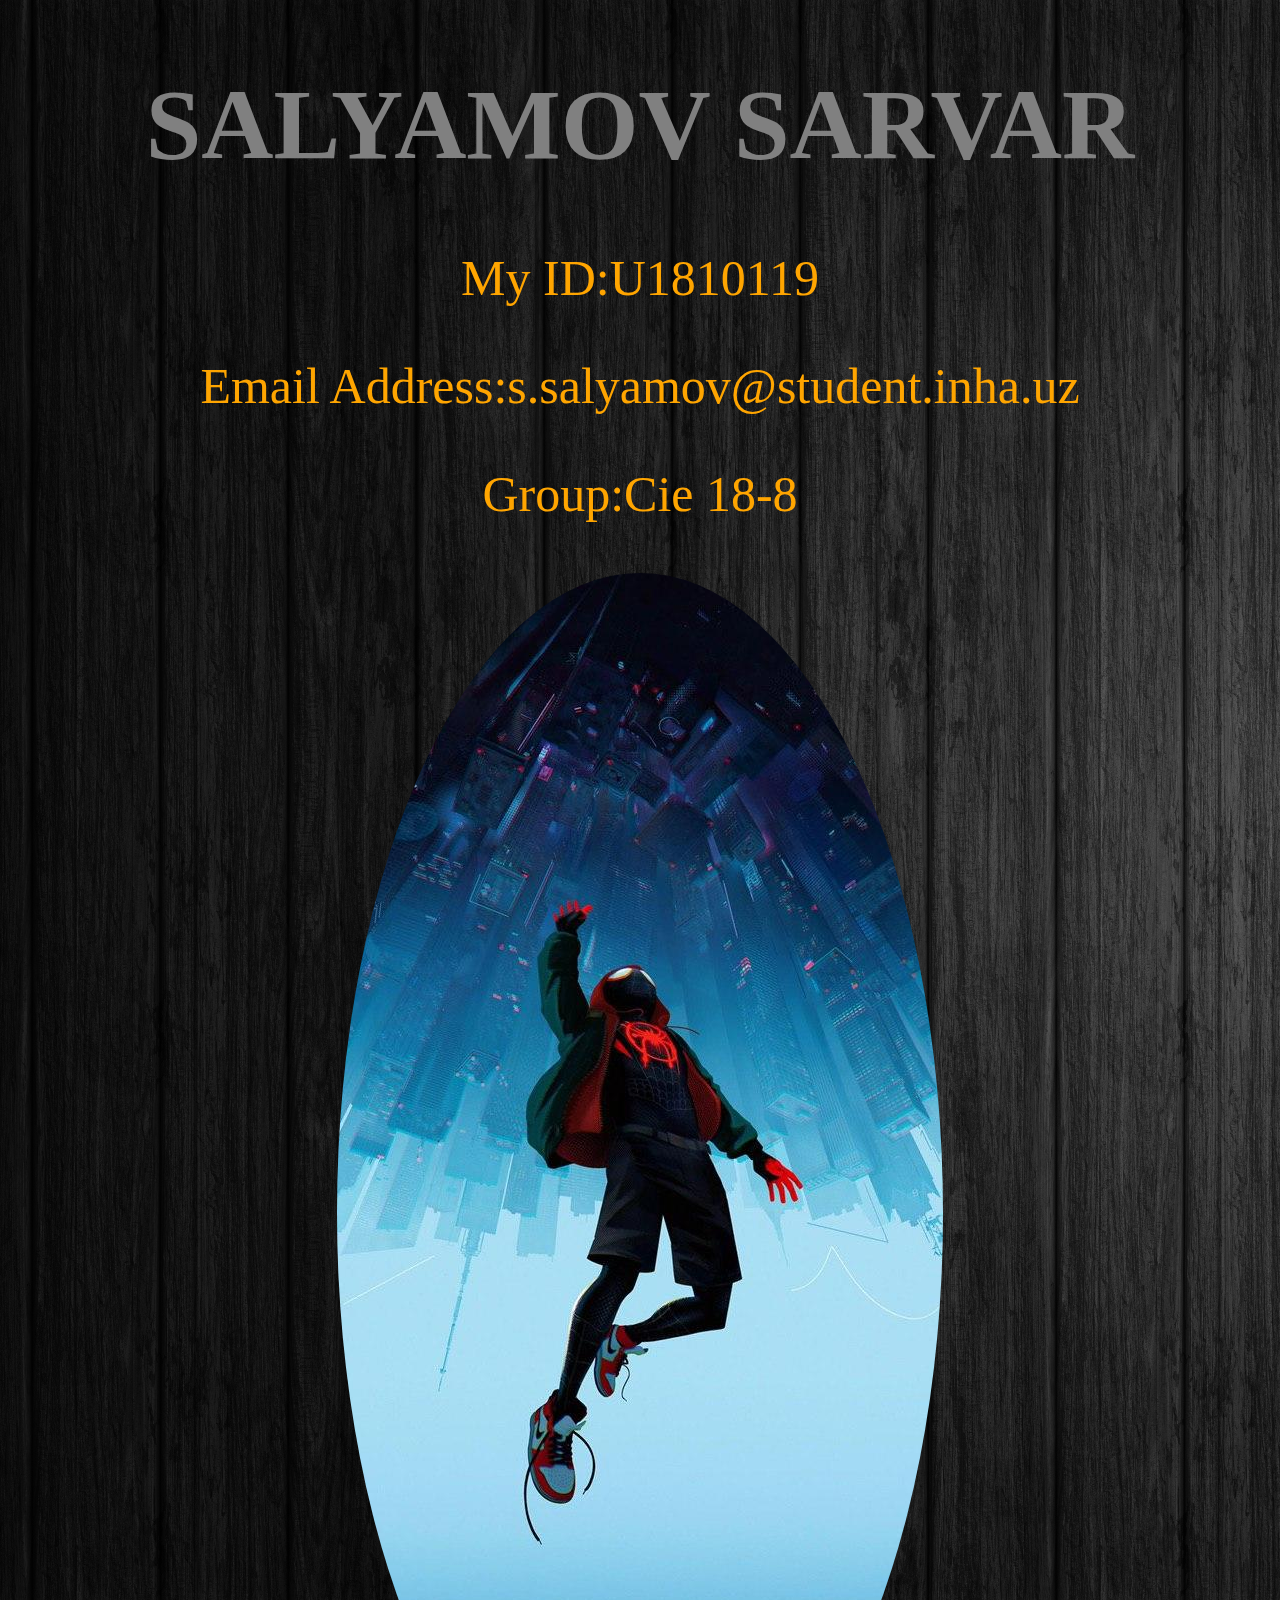
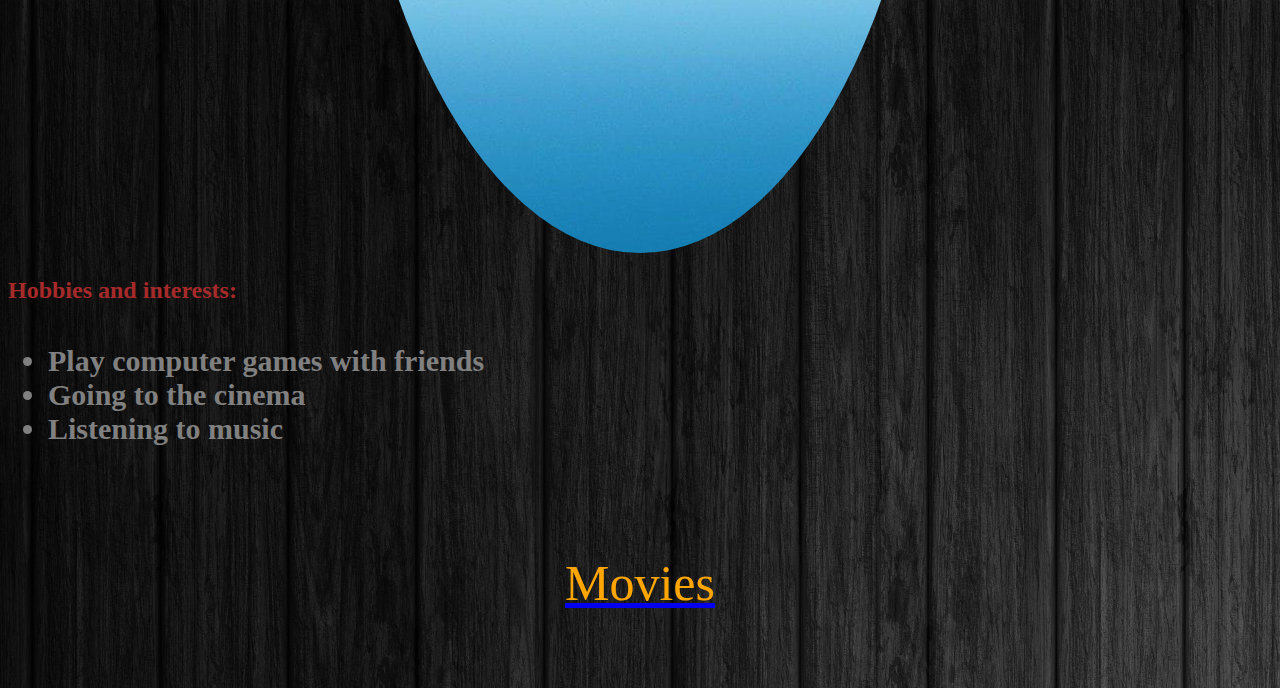
<file: index.html>
<!DOCTYPE html>
<html>
<head>
	<title>WEB PAGE autobiography</title>
	<meta charset="utf-8">
	<link rel="stylesheet" type="text/css" href="style.css">
	
</head>
<body>
<h1> SALYAMOV SARVAR</h1>
<a href=""><p></p></a>
<p>My ID:U1810119</p>
<p>Email Address:s.salyamov@student.inha.uz</p>
<p>Group:Cie 18-8</p>
<center><img src="spider.jpg"  ></center>
<h2>Hobbies and interests:</h2>
<ul>
	<h4><li>Play computer games with friends</li>
	<li>Going to the cinema</li>
	<li>Listening to music</li></h4>
</ul>
<br><a href="movie.html"><p>Movies</p></a></br>
</body>
</html>
</file>
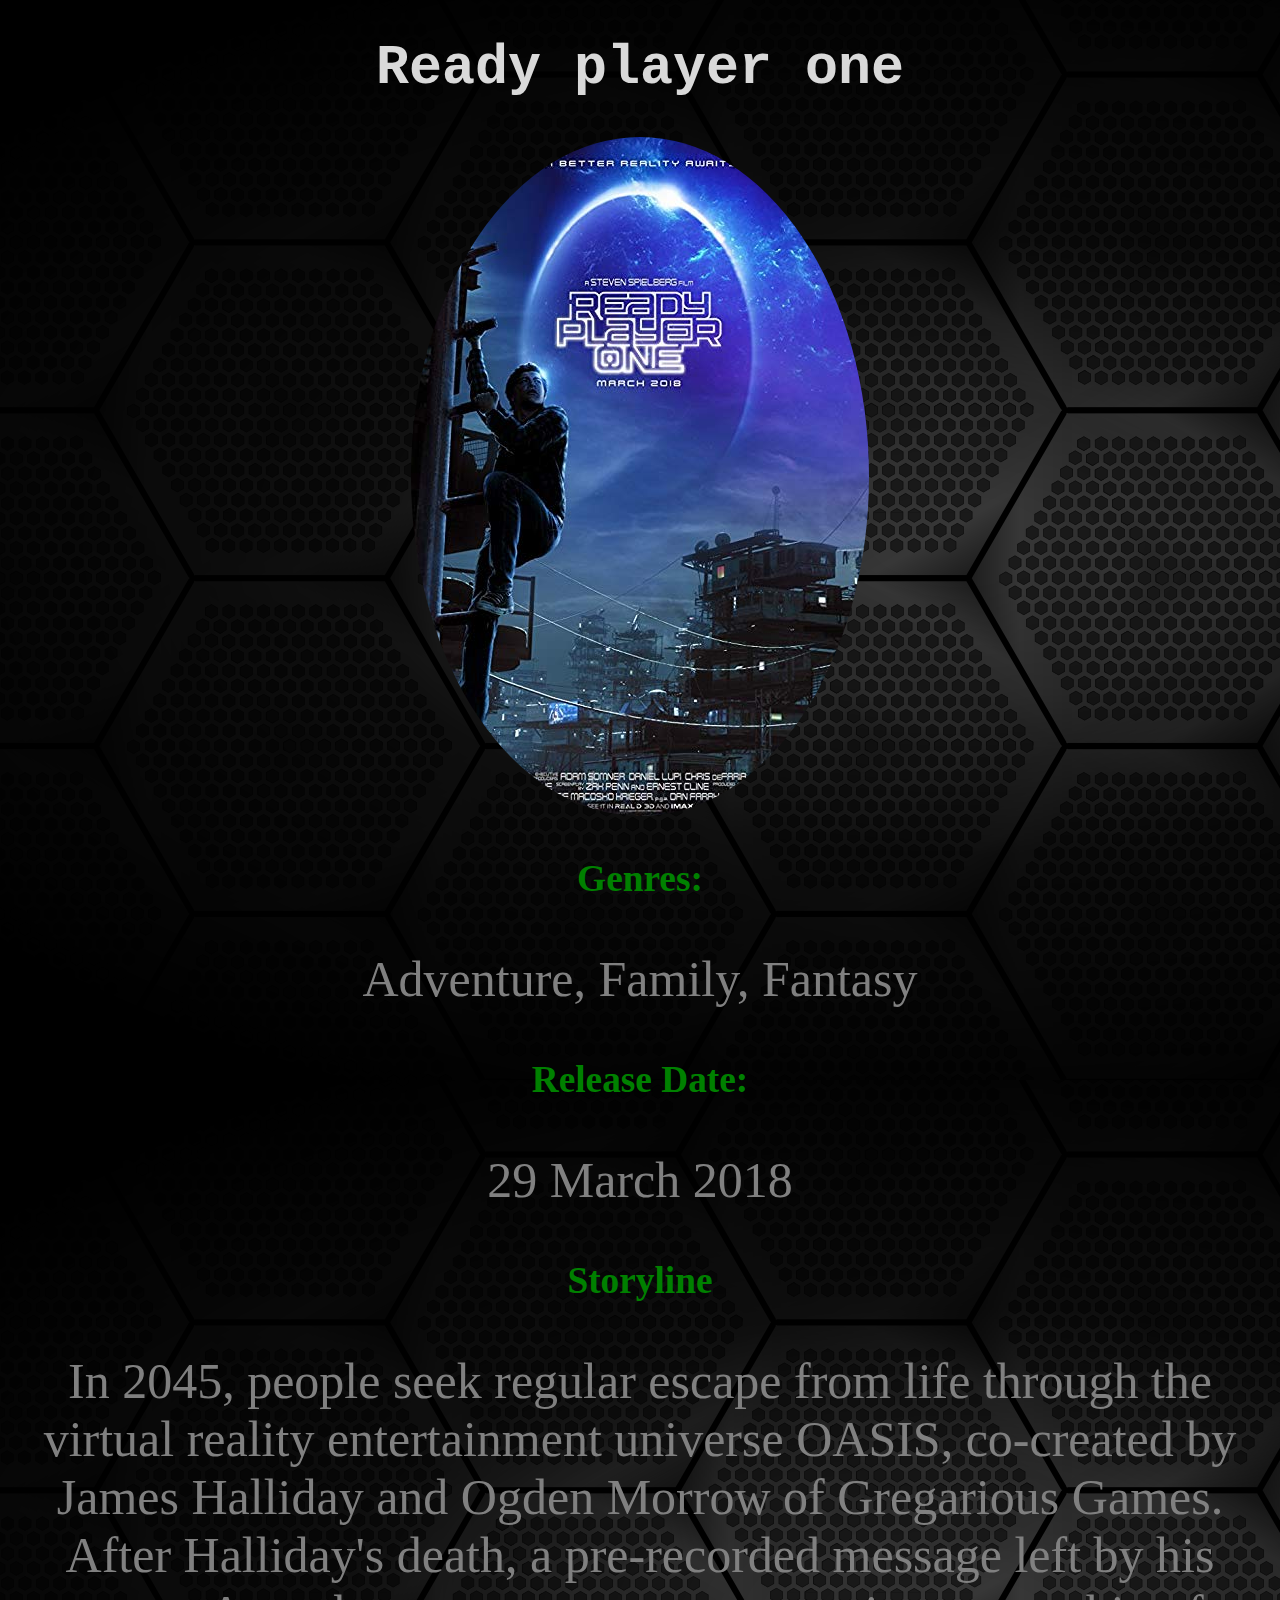
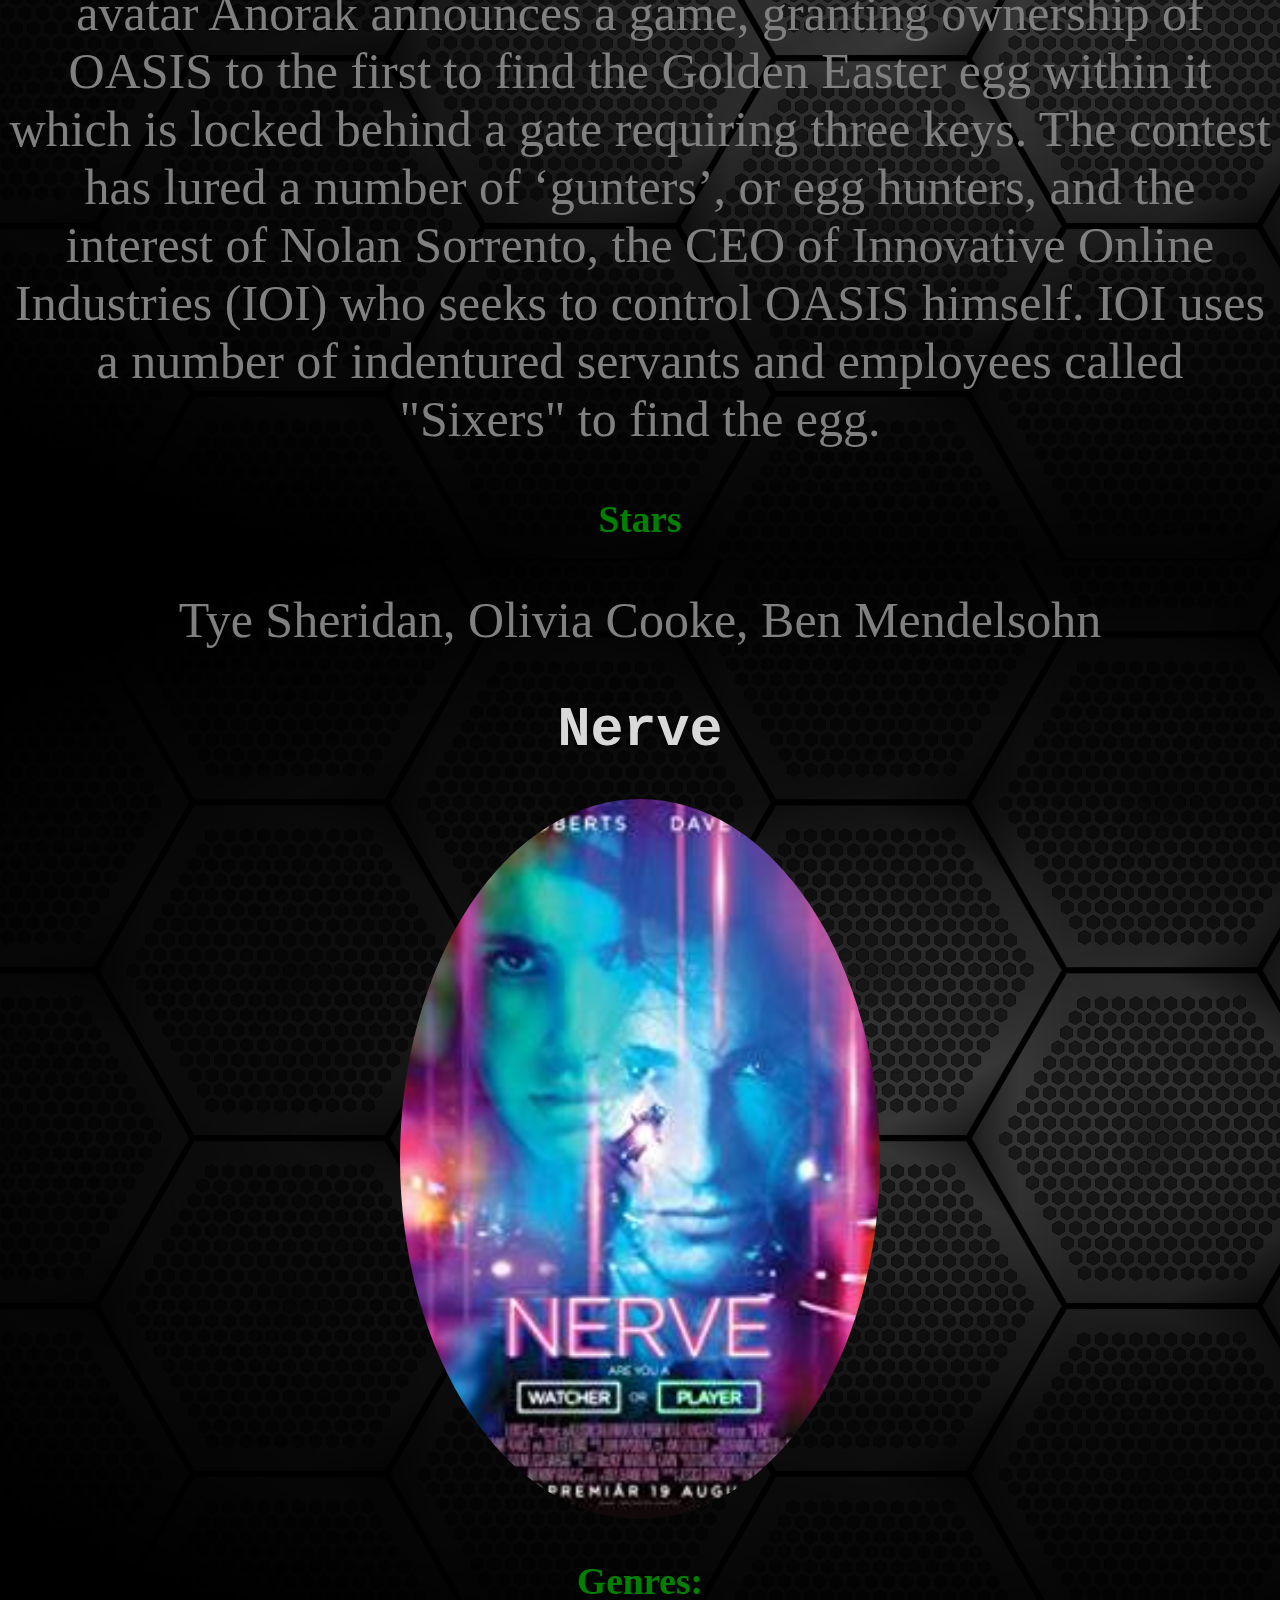
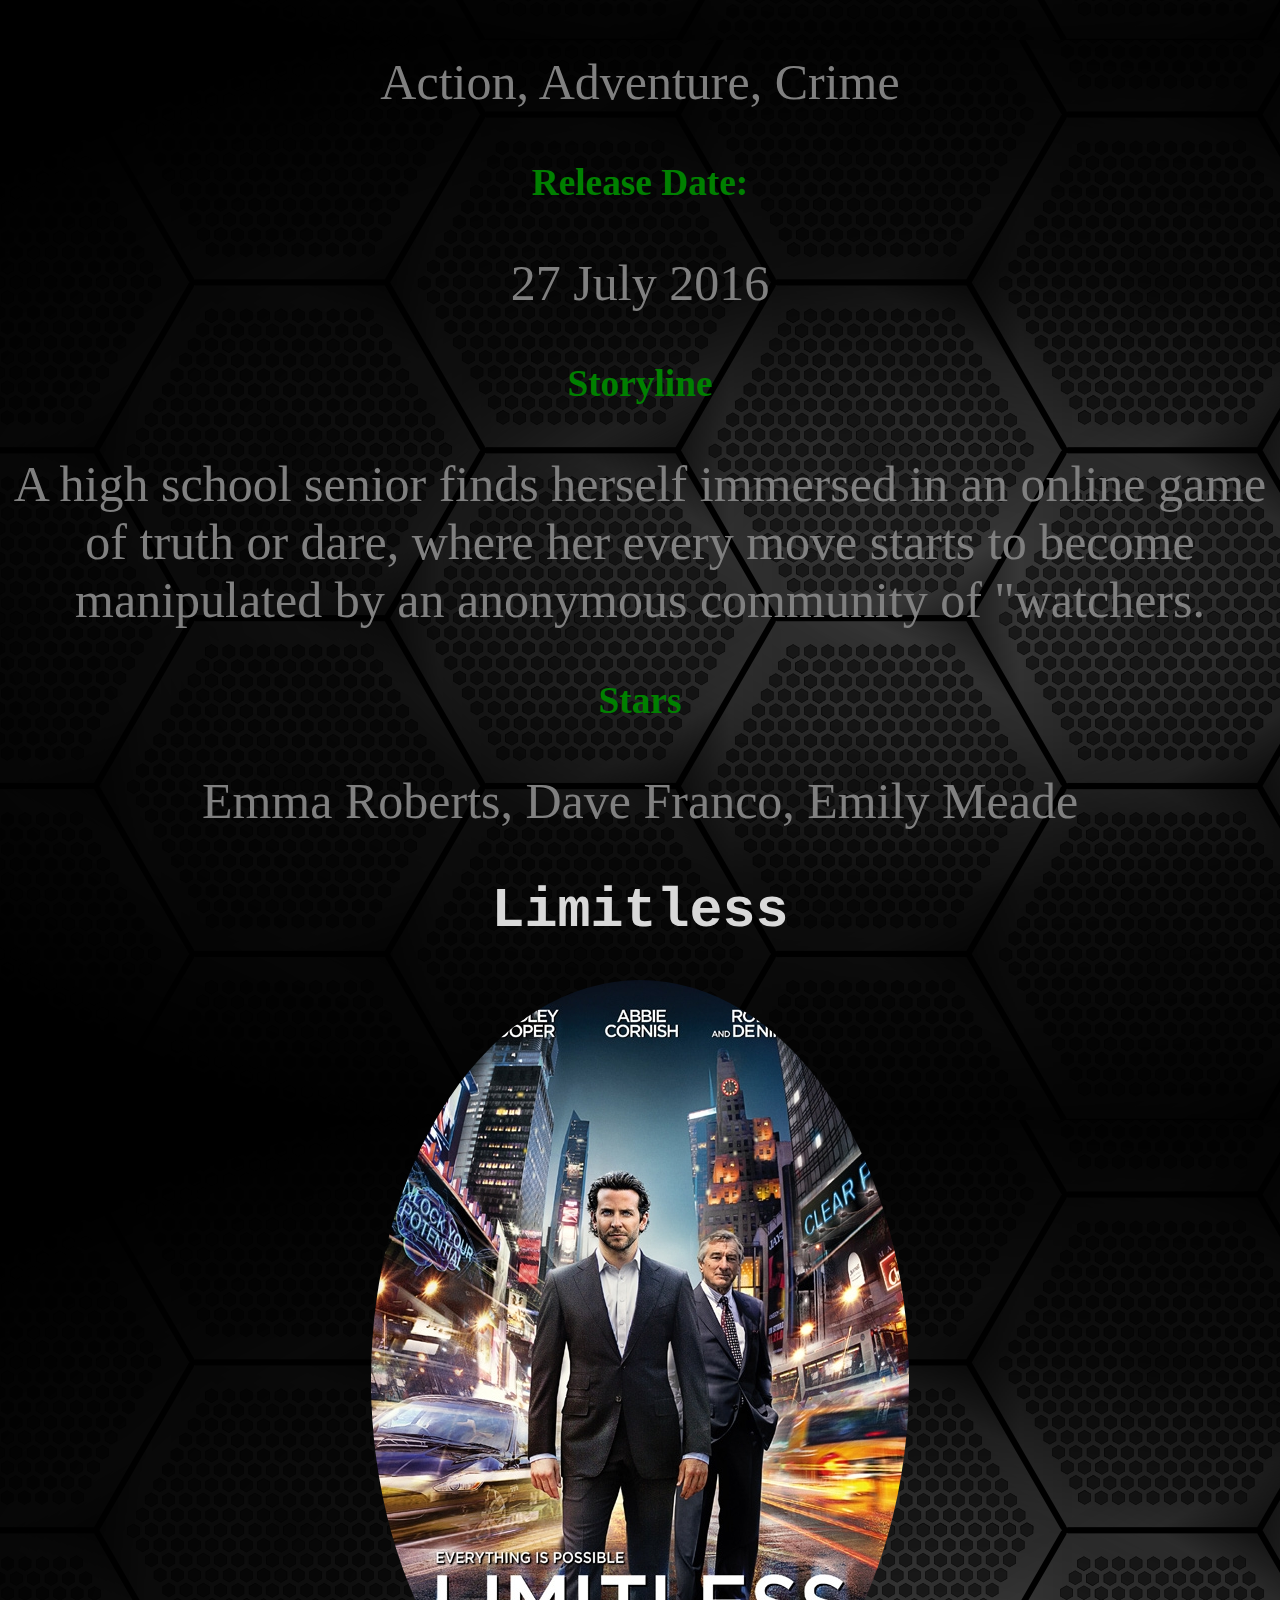
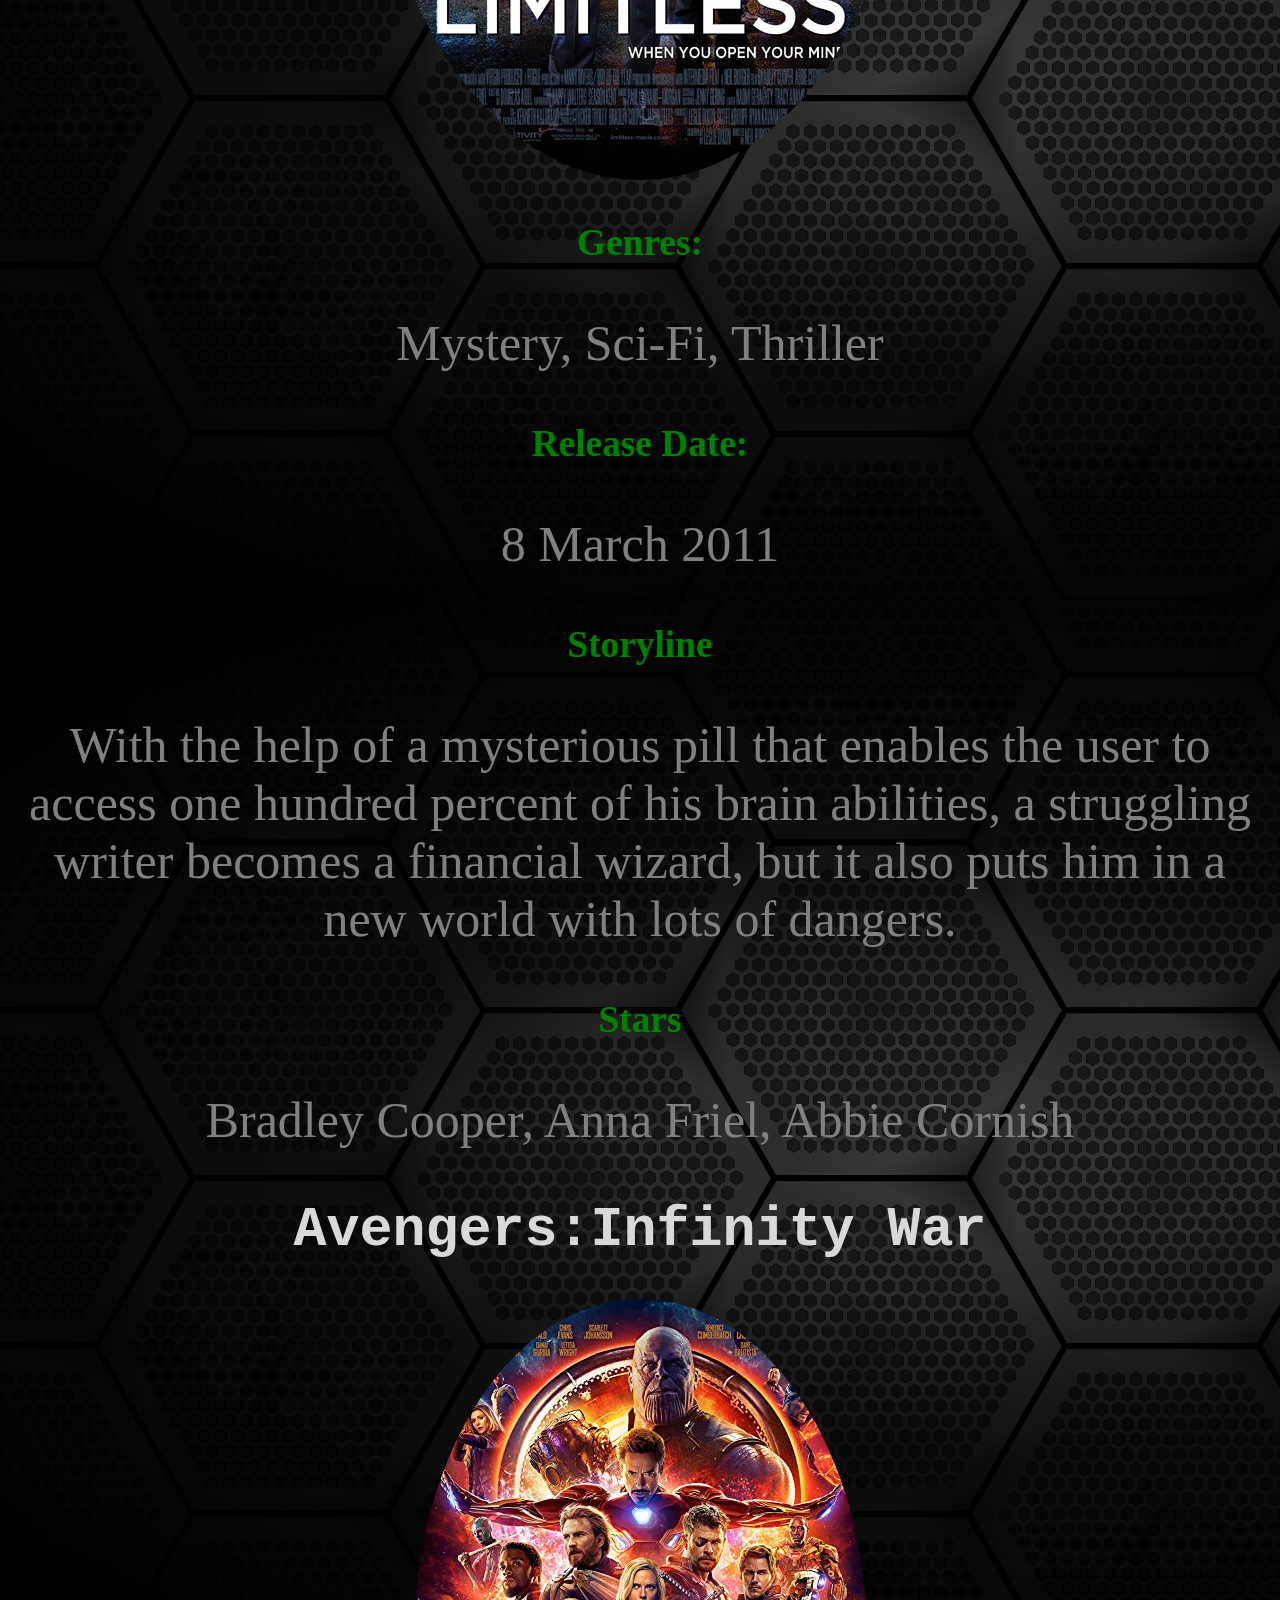
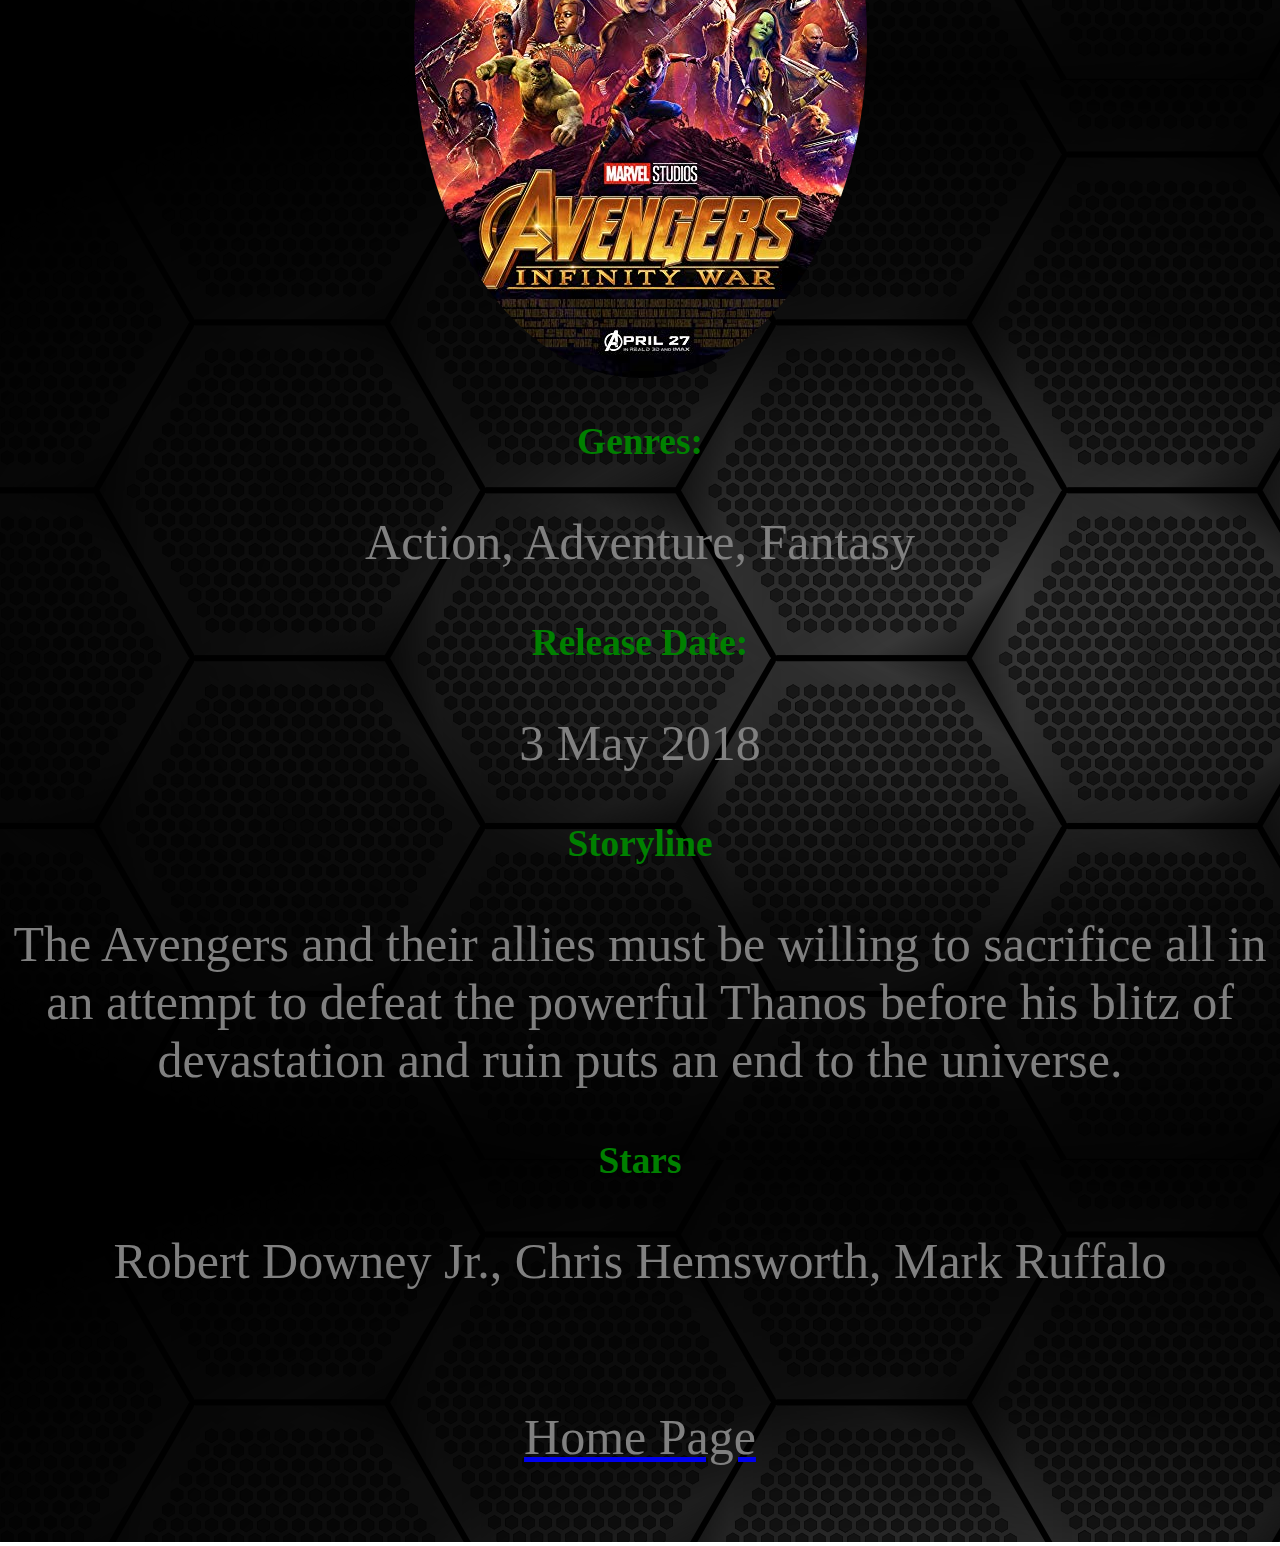
<file: movie.html>
<!DOCTYPE html>
<html>
<head>
  <meta charset="utf-8"/>
  <link rel="stylesheet" type="text/css" href="style1.css">
  <title>My favourite movies</title>
</head>

<body>
 <center> <h1>Ready player one</h1>
  <a href="https://www.imdb.com/title/tt1677720/?ref_=nv_sr_1">
  <img src="movie1.jpg" alt="Movie1">
</a>
  <h3>Genres:</h3>
  <p> Adventure, Family, Fantasy </p>

<h3>Release Date:</h3>
<p>29 March 2018</p>

<h3>Storyline</h3>
<p> In 2045, people seek regular escape from life through the virtual reality entertainment universe OASIS, co-created by James Halliday and Ogden Morrow of Gregarious Games. After Halliday's death, a pre-recorded message left by his avatar Anorak announces a game, granting ownership of OASIS to the first to find the Golden Easter egg within it which is locked behind a gate requiring three keys. The contest has lured a number of ‘gunters’, or egg hunters, and the interest of Nolan Sorrento, the CEO of Innovative Online Industries (IOI) who seeks to control OASIS himself. IOI uses a number of indentured servants and employees called "Sixers" to find the egg.</p>

<h3>Stars</h3>
<p> Tye Sheridan, Olivia Cooke, Ben Mendelsohn</p>
</center>




<center>
<h1>Nerve</h1>
<a href="https://www.imdb.com/title/tt3531824/">
  <img class="animate infinite bounce" src="movie2.jpg" alt="Nerve2" width="480" height="720">
</a>
<h3>Genres:</h3>
  <p> Action, Adventure, Crime</p>

<h3>Release Date:</h3>
<p> 27 July 2016 </p>

<h3>Storyline</h3>
<p> A high school senior finds herself immersed in an online game of truth or dare, where her every move starts to become manipulated by an anonymous community of "watchers.</p>


<h3>Stars</h3>
<p> Emma Roberts, Dave Franco, Emily Meade</p>
</center>




<center>
<h1>Limitless</h1>
<a href="https://www.imdb.com/title/tt1219289/?ref_=nv_sr_2">
  <img src="movie4.jpg" alt="Movie4">
</a>
<h3>Genres:</h3>
<div class="text">
  <p> Mystery, Sci-Fi, Thriller</p></div>

<h3>Release Date:</h3>
<p> 8 March 2011 </p>
<h3>Storyline</h3>
<p>With the help of a mysterious pill that enables the user to access one hundred percent of his brain abilities, a struggling writer becomes a financial wizard, but it also puts him in a new world with lots of dangers.</p></div>


<h3>Stars</h3>
<p> Bradley Cooper, Anna Friel, Abbie Cornish </p>
</center>






<center><h1>Avengers:Infinity War</h1>
<a href="https://www.imdb.com/title/tt4154756/?ref_=nv_sr_3">
  <img src="movie3.jpg" alt="Movie3">
</a>
<h3>Genres:</h3>
  <p> Action, Adventure, Fantasy</p>

<h3>Release Date:</h3>
<p> 3 May 2018   </p>

<h3>Storyline</h3>
<p>The Avengers and their allies must be willing to sacrifice all in an attempt to defeat the powerful Thanos before his blitz of devastation and ruin puts an end to the universe.</p>

<h3>Stars</h3>
<p> Robert Downey Jr., Chris Hemsworth, Mark Ruffalo</p></div>
</center>

  <br><a href="index.html"><p>Home Page</p></a></br>
</body>

</html>
</file>
<file: style.css>
h1
{
	text-align: center;
	color: grey;
	font-size: 100px;
}
p
{
	color: orange;
	font-size: 50px;
	text-align: center;
}
body
{
	background-image: url(black2.jpg);
	size: 1;
}
h3{
	font-size: 60px;
	color: grey;
}
h4{
	font-size: 30px;
	color: grey;
}
img{
	border-radius:50%;
	 font-size:1080px;
}
h2{
	color: brown;
	text-align: left;
}
</file>
<file: style1.css>
body {background-image: url(back.png) ;
}
h1{font-family: monospace;
	color: #d9d9d9;
	font-size: 55px;}
h3{font-size: 28pt;
	color: green;}
img{
	border-radius:50%;
}

p
{
	color: grey;
	font-size: 50px;
	text-align: center;
}
h4{
	font-size: 30px;
}
</file>
